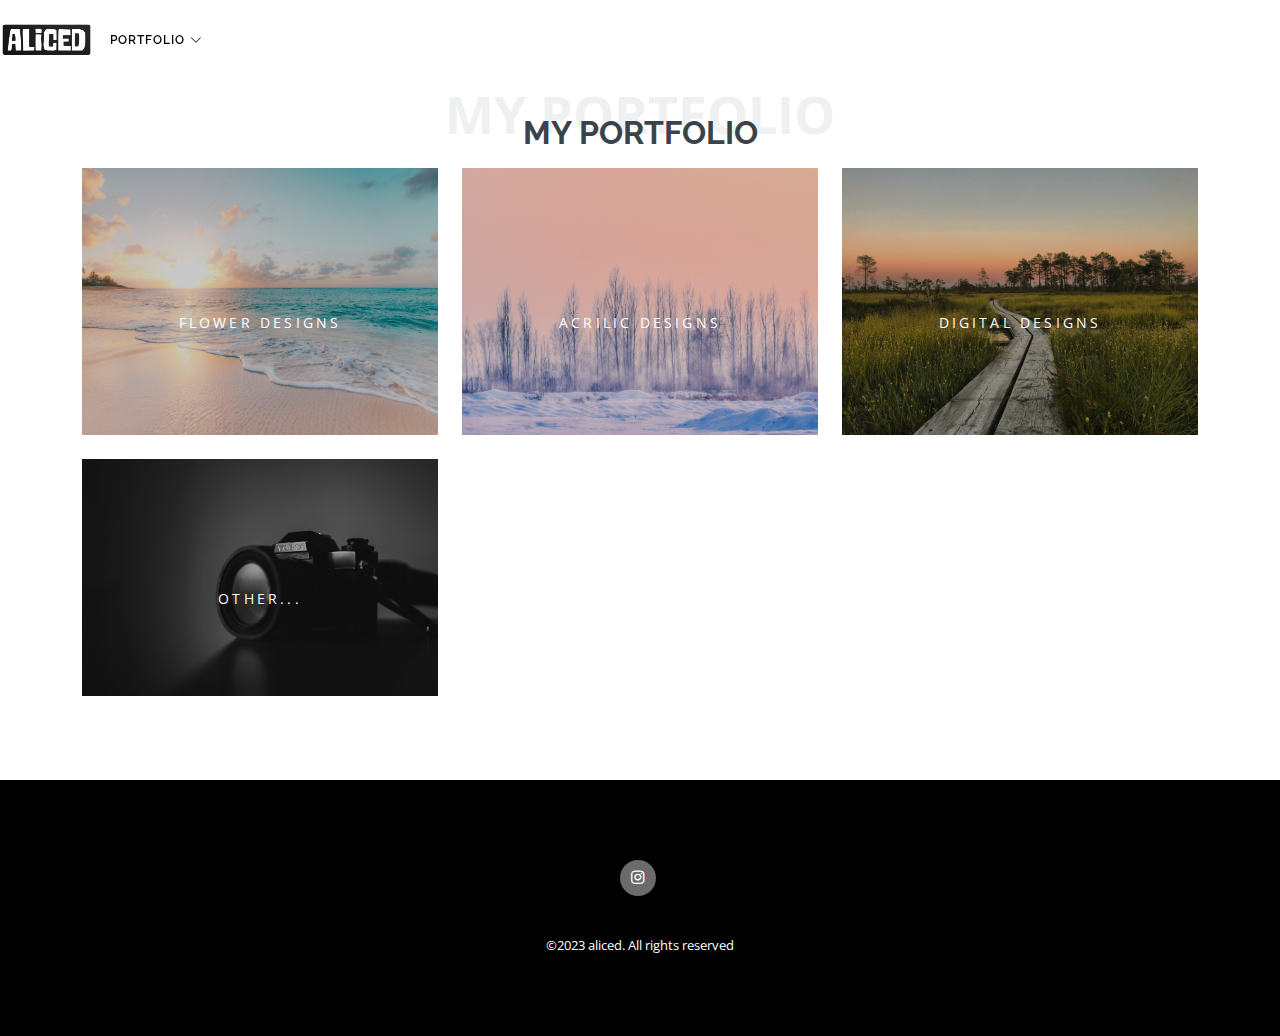
<file: index.html>
<!DOCTYPE html>
<html lang="en">

<head>
  <meta charset="utf-8">
  <meta content="width=device-width, initial-scale=1.0" name="viewport">

  <title>ASG - Portfolio</title>
  <meta content="" name="description">
  <meta content="" name="keywords">

  <!-- Favicons -->
  <link rel="apple-touch-icon" sizes="180x180" href="/apple-touch-icon.png">
  <link rel="icon" type="image/png" sizes="32x32" href="/favicon-32x32.png">
  <link rel="icon" type="image/png" sizes="16x16" href="/favicon-16x16.png">
  <link rel="manifest" href="/site.webmanifest">


  <!-- Google Fonts -->
  <link href="https://fonts.googleapis.com/css?family=Open+Sans:300,300i,400,400i,600,600i,700,700i|Raleway:300,300i,400,400i,500,500i,600,600i,700,700i|Satisfy" rel="stylesheet">

  <!-- Vendor CSS Files -->
  <link href="assets/vendor/bootstrap/css/bootstrap.min.css" rel="stylesheet">
  <link href="assets/vendor/bootstrap-icons/bootstrap-icons.css" rel="stylesheet">
  <link href="assets/vendor/boxicons/css/boxicons.min.css" rel="stylesheet">
  <link href="assets/vendor/glightbox/css/glightbox.min.css" rel="stylesheet">
  <link href="assets/vendor/swiper/swiper-bundle.min.css" rel="stylesheet">

  <!-- Template Main CSS File -->
  <link href="assets/css/style.css" rel="stylesheet">

  <!-- =======================================================
  * Template Name: Laura
  * Updated: Jul 27 2023 with Bootstrap v5.3.1
  * Template URL: https://bootstrapmade.com/laura-free-creative-bootstrap-theme/
  * Author: BootstrapMade.com
  * License: https://bootstrapmade.com/license/
  ======================================================== -->
</head>

<body>

  <!-- ======= Header ======= -->
  <header id="header" class="fixed-top d-flex align-content-center">
    <a href="#hero" style="align-items: center; display: flex"><img src="assets/img/Screenshot_20230915-141554-removebg-preview (2)-1.png"  style="width:95px;height:35px;"></a>
    <nav id="navbar" class="navbar">
      <ul>
        <li class="dropdown"><a href="#portfolio"><span>Portfolio</span> <i class="bi bi-chevron-down"></i></a>
          <ul>
            <li><a href="portfolio/summer-collection.html">Flower designs</a></li>
            <li><a href="portfolio/winter-collection.html">Acrilic designs</a></li>
            <li><a href="portfolio/nature-collection.html">Digital designs</a></li>
            <li><a href="portfolio/photography-collection.html">Other...</a></li>
          </ul>
        </li>
      </ul>
      <i class="bi bi-list mobile-nav-toggle"></i>
    </nav><!-- .navbar -->

  </header><!-- End Header -->

  <br>
  <main id="main">

    <!-- ======= My Portfolio Section ======= -->
    <section class="portfolio" id="portfolio">
      <div class="container">
        <div class="section-title">
          <span>My portfolio<h2>My portfolio</h2></span>
          <br>
        </div>

        <div id="portfolio-grid" class="row no-gutter" data-aos="fade-up" data-aos-delay="200">
          <div class="item col-sm-6 col-md-4 col-lg-4 mb-4">
            <a href="portfolio/summer-collection.html" class="item-wrap fancybox">
              <div class="work-info">
                <span>Flower designs</span>
                <!-- <span>Web</span> -->
              </div>
              <img class="img-fluid" src="assets/img/summer_collection.jpg">
            </a>
          </div>
          <div class="item col-sm-6 col-md-4 col-lg-4 mb-4">
            <a href="portfolio/winter-collection.html" class="item-wrap fancybox">
              <div class="work-info">
                <span>Acrilic designs</span>
                <!-- <span>Photography</span> -->
              </div>
              <img class="img-fluid" src="assets/img/winter_collection.jpg">
            </a>
          </div>
          <div class="item col-sm-6 col-md-4 col-lg-4 mb-4">
            <a href="portfolio/nature-collection.html" class="item-wrap fancybox">
              <div class="work-info">
                <span>Digital designs</span>
                <!-- <span>Branding</span> -->
              </div>
              <img class="img-fluid" src="assets/img/nature.jpg">
            </a>
          </div>
          <div class="item col-sm-6 col-md-4 col-lg-4 mb-4">
            <a href="portfolio/photography-collection.html" class="item-wrap fancybox">
              <div class="work-info">
                <span>Other...</span>
                <!-- <span>Branding</span> -->
              </div>
              <img class="img-fluid" src="assets/img/photography.jpg">
            </a>
          </div>
        </div>
      </div>
    </section>

    <!-- End My Portfolio Section -->


  </main><!-- End #main -->

  <!-- ======= Footer ======= -->
  <footer id="footer">
    <div class="container">
      <div class="social-links">
        <a href="https://en.wikipedia.org/wiki/Alice%27s_Adventures_in_Wonderland" class="instagram"><i class="bx bxl-instagram"></i></a>
      </div>
      <div class="credits">
       ©2023 aliced. All rights reserved
      </div>
    </div>
  </footer><!-- End Footer -->

  <a href="#" class="back-to-top d-flex align-items-center justify-content-center"><i class="bi bi-arrow-up-short"></i></a>

  <!-- Vendor JS Files -->
  <script src="assets/vendor/purecounter/purecounter_vanilla.js"></script>
  <script src="assets/vendor/bootstrap/js/bootstrap.bundle.min.js"></script>
  <script src="assets/vendor/glightbox/js/glightbox.min.js"></script>
  <script src="assets/vendor/isotope-layout/isotope.pkgd.min.js"></script>
  <script src="assets/vendor/swiper/swiper-bundle.min.js"></script>
  <script src="assets/vendor/waypoints/noframework.waypoints.js"></script>
  <script src="assets/vendor/php-email-form/validate.js"></script>

  <!-- Template Main JS File -->
  <script src="assets/js/main.js"></script>

</body>

</html>
</file>
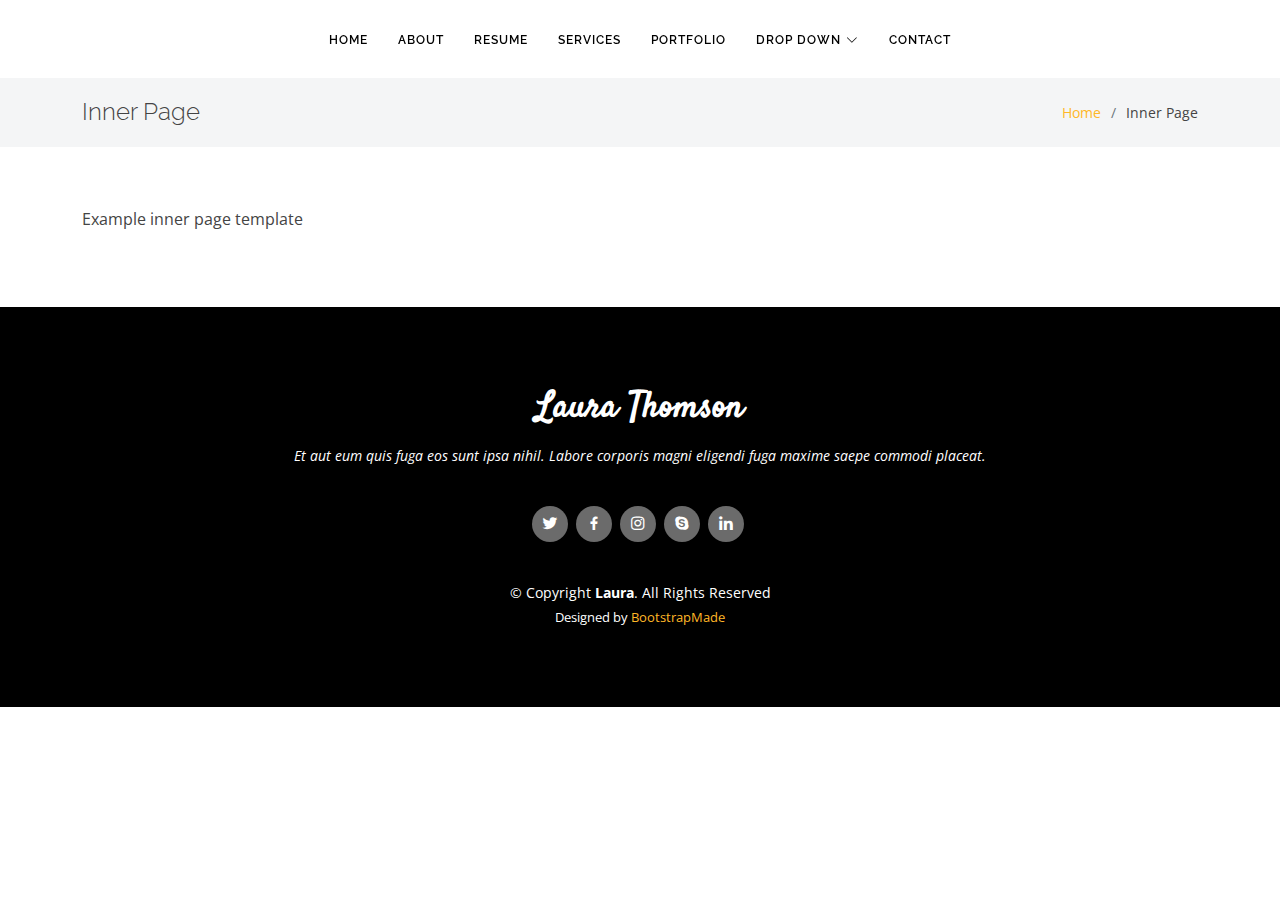
<file: inner-page.html>
<!DOCTYPE html>
<html lang="en">

<head>
  <meta charset="utf-8">
  <meta content="width=device-width, initial-scale=1.0" name="viewport">

  <title>Inner Page - Laura Bootstrap Template</title>
  <meta content="" name="description">
  <meta content="" name="keywords">

  <!-- Favicons -->
  <link href="assets/img/favicon.png" rel="icon">
  <link href="assets/img/apple-touch-icon.png" rel="apple-touch-icon">

  <!-- Google Fonts -->
  <link href="https://fonts.googleapis.com/css?family=Open+Sans:300,300i,400,400i,600,600i,700,700i|Raleway:300,300i,400,400i,500,500i,600,600i,700,700i|Satisfy" rel="stylesheet">

  <!-- Vendor CSS Files -->
  <link href="assets/vendor/bootstrap/css/bootstrap.min.css" rel="stylesheet">
  <link href="assets/vendor/bootstrap-icons/bootstrap-icons.css" rel="stylesheet">
  <link href="assets/vendor/boxicons/css/boxicons.min.css" rel="stylesheet">
  <link href="assets/vendor/glightbox/css/glightbox.min.css" rel="stylesheet">
  <link href="assets/vendor/swiper/swiper-bundle.min.css" rel="stylesheet">

  <!-- Template Main CSS File -->
  <link href="assets/css/style.css" rel="stylesheet">

  <!-- =======================================================
  * Template Name: Laura
  * Updated: Jul 27 2023 with Bootstrap v5.3.1
  * Template URL: https://bootstrapmade.com/laura-free-creative-bootstrap-theme/
  * Author: BootstrapMade.com
  * License: https://bootstrapmade.com/license/
  ======================================================== -->
</head>

<body>

  <!-- ======= Header ======= -->
  <header id="header" class="fixed-top d-flex justify-content-center align-items-center ">

    <nav id="navbar" class="navbar">
      <ul>
        <li><a class="nav-link scrollto " href="#hero">Home</a></li>
        <li><a class="nav-link scrollto" href="#about">About</a></li>
        <li><a class="nav-link scrollto" href="#resume">Resume</a></li>
        <li><a class="nav-link scrollto" href="#services">Services</a></li>
        <li><a class="nav-link scrollto " href="#portfolio">Portfolio</a></li>
        <li class="dropdown"><a href="#"><span>Drop Down</span> <i class="bi bi-chevron-down"></i></a>
          <ul>
            <li><a href="#">Drop Down 1</a></li>
            <li class="dropdown"><a href="#"><span>Deep Drop Down</span> <i class="bi bi-chevron-right"></i></a>
              <ul>
                <li><a href="#">Deep Drop Down 1</a></li>
                <li><a href="#">Deep Drop Down 2</a></li>
                <li><a href="#">Deep Drop Down 3</a></li>
                <li><a href="#">Deep Drop Down 4</a></li>
                <li><a href="#">Deep Drop Down 5</a></li>
              </ul>
            </li>
            <li><a href="#">Drop Down 2</a></li>
            <li><a href="#">Drop Down 3</a></li>
            <li><a href="#">Drop Down 4</a></li>
          </ul>
        </li>
        <li><a class="nav-link scrollto" href="#contact">Contact</a></li>
      </ul>
      <i class="bi bi-list mobile-nav-toggle"></i>
    </nav><!-- .navbar -->

  </header><!-- End Header -->

  <main id="main">

    <!-- ======= Breadcrumbs ======= -->
    <section class="breadcrumbs">
      <div class="container">

        <div class="d-flex justify-content-between align-items-center">
          <h2>Inner Page</h2>
          <ol>
            <li><a href="index.html">Home</a></li>
            <li>Inner Page</li>
          </ol>
        </div>

      </div>
    </section><!-- End Breadcrumbs -->

    <section class="inner-page">
      <div class="container">
        <p>
          Example inner page template
        </p>
      </div>
    </section>

  </main><!-- End #main -->

  <!-- ======= Footer ======= -->
  <footer id="footer">
    <div class="container">
      <h3>Laura Thomson</h3>
      <p>Et aut eum quis fuga eos sunt ipsa nihil. Labore corporis magni eligendi fuga maxime saepe commodi placeat.</p>
      <div class="social-links">
        <a href="#" class="twitter"><i class="bx bxl-twitter"></i></a>
        <a href="#" class="facebook"><i class="bx bxl-facebook"></i></a>
        <a href="#" class="instagram"><i class="bx bxl-instagram"></i></a>
        <a href="#" class="google-plus"><i class="bx bxl-skype"></i></a>
        <a href="#" class="linkedin"><i class="bx bxl-linkedin"></i></a>
      </div>
      <div class="copyright">
        &copy; Copyright <strong><span>Laura</span></strong>. All Rights Reserved
      </div>
      <div class="credits">
        <!-- All the links in the footer should remain intact. -->
        <!-- You can delete the links only if you purchased the pro version. -->
        <!-- Licensing information: https://bootstrapmade.com/license/ -->
        <!-- Purchase the pro version with working PHP/AJAX contact form: https://bootstrapmade.com/laura-free-creative-bootstrap-theme/ -->
        Designed by <a href="https://bootstrapmade.com/">BootstrapMade</a>
      </div>
    </div>
  </footer><!-- End Footer -->

  <a href="#" class="back-to-top d-flex align-items-center justify-content-center"><i class="bi bi-arrow-up-short"></i></a>

  <!-- Vendor JS Files -->
  <script src="assets/vendor/purecounter/purecounter_vanilla.js"></script>
  <script src="assets/vendor/bootstrap/js/bootstrap.bundle.min.js"></script>
  <script src="assets/vendor/glightbox/js/glightbox.min.js"></script>
  <script src="assets/vendor/isotope-layout/isotope.pkgd.min.js"></script>
  <script src="assets/vendor/swiper/swiper-bundle.min.js"></script>
  <script src="assets/vendor/waypoints/noframework.waypoints.js"></script>
  <script src="assets/vendor/php-email-form/validate.js"></script>

  <!-- Template Main JS File -->
  <script src="assets/js/main.js"></script>

</body>

</html>
</file>
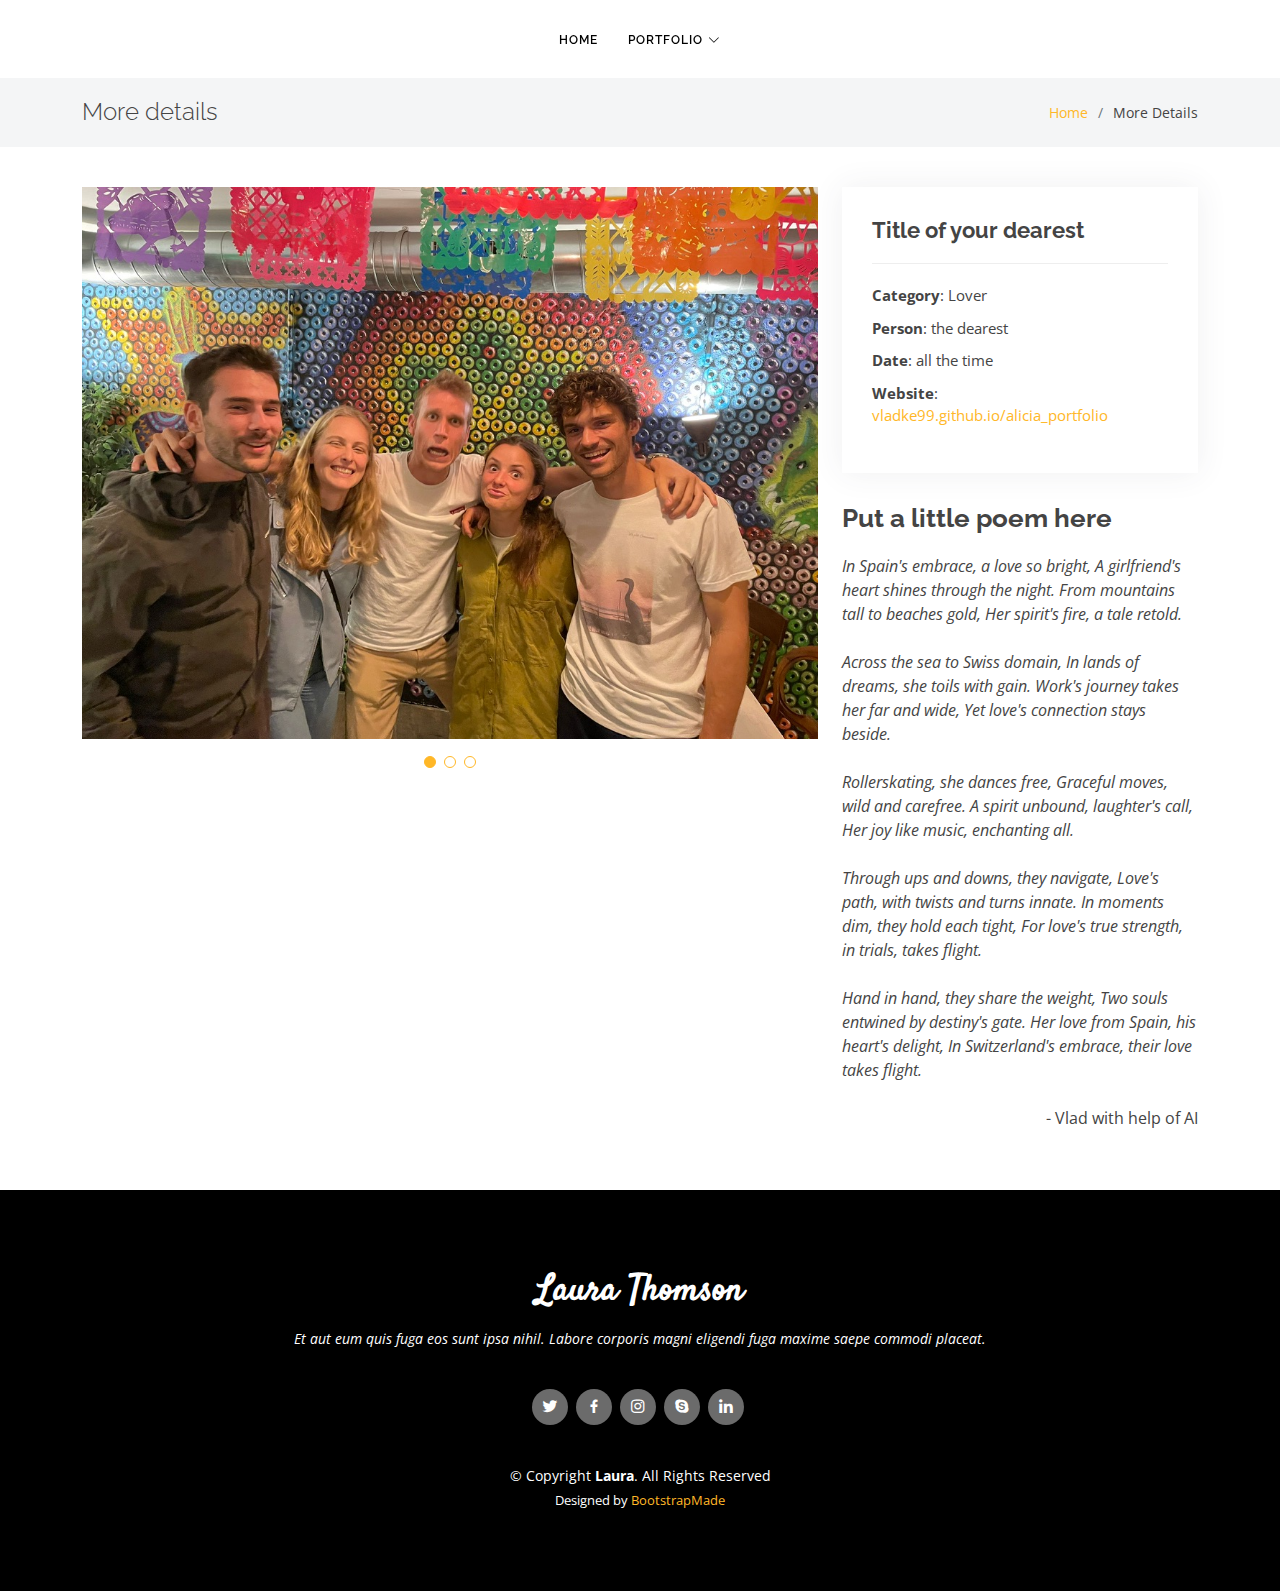
<file: portfolio-details.html>
<!DOCTYPE html>
<html lang="en">

<head>
  <meta charset="utf-8">
  <meta content="width=device-width, initial-scale=1.0" name="viewport">

  <title>ASG - Portfolio</title>
  <meta content="" name="description">
  <meta content="" name="keywords">

  <!-- Favicons -->
  <link rel="apple-touch-icon" sizes="180x180" href="/apple-touch-icon.png">
  <link rel="icon" type="image/png" sizes="32x32" href="/favicon-32x32.png">
  <link rel="icon" type="image/png" sizes="16x16" href="/favicon-16x16.png">
  <link rel="manifest" href="/site.webmanifest">

  <!-- Google Fonts -->
  <link
    href="https://fonts.googleapis.com/css?family=Open+Sans:300,300i,400,400i,600,600i,700,700i|Raleway:300,300i,400,400i,500,500i,600,600i,700,700i|Satisfy"
    rel="stylesheet">

  <!-- Vendor CSS Files -->
  <link href="assets/vendor/bootstrap/css/bootstrap.min.css" rel="stylesheet">
  <link href="assets/vendor/bootstrap-icons/bootstrap-icons.css" rel="stylesheet">
  <link href="assets/vendor/boxicons/css/boxicons.min.css" rel="stylesheet">
  <link href="assets/vendor/glightbox/css/glightbox.min.css" rel="stylesheet">
  <link href="assets/vendor/swiper/swiper-bundle.min.css" rel="stylesheet">

  <!-- Template Main CSS File -->
  <link href="assets/css/style.css" rel="stylesheet">

  <!-- =======================================================
  * Template Name: Laura
  * Updated: Jul 27 2023 with Bootstrap v5.3.1
  * Template URL: https://bootstrapmade.com/laura-free-creative-bootstrap-theme/
  * Author: BootstrapMade.com
  * License: https://bootstrapmade.com/license/
  ======================================================== -->
</head>

<body>

  <!-- ======= Header ======= -->
  <header id="header" class="fixed-top d-flex justify-content-center align-items-center ">

    <nav id="navbar" class="navbar">
      <ul>
        <li><a class="nav-link scrollto" href="../index.html">Home</a></li>
        <!-- <li><a class="nav-link scrollto" href="#about">About</a></li> -->
        <!-- <li><a class="nav-link scrollto" href="#resume">Resume</a></li> -->
        <!-- <li><a class="nav-link scrollto" href="#services">Services</a></li> -->
        <!-- <li><a class="nav-link scrollto " href="#portfolio">Portfolio</a></li> -->
        <li class="dropdown"><a href="#portfolio"><span>Portfolio</span> <i class="bi bi-chevron-down"></i></a>
          <ul>
            <li><a href="../portfolio/summer-collection.html">Summer collection</a></li>
            <!-- <li class="dropdown"><a href="#"><span>Deep Drop Down</span> <i class="bi bi-chevron-right"></i></a>
              <ul>
                <li><a href="#">Deep Drop Down 1</a></li>
                <li><a href="#">Deep Drop Down 2</a></li>
                <li><a href="#">Deep Drop Down 3</a></li>
                <li><a href="#">Deep Drop Down 4</a></li>
                <li><a href="#">Deep Drop Down 5</a></li>
              </ul>
            </li> -->
            <li><a href="../portfolio/winter-collection.html">Winter collection</a></li>
            <li><a href="../portfolio/nature-collection.html">Nature collection</a></li>
            <li><a href="../portfolio/photography-collection.html">Photography collection</a></li>
          </ul>
        </li>
        <!-- <li><a class="nav-link scrollto" href="#contact">Contact</a></li> -->
      </ul>
      <i class="bi bi-list mobile-nav-toggle"></i>
    </nav><!-- .navbar -->

  </header><!-- End Header -->

  <main id="main">

    <!-- ======= Breadcrumbs Section ======= -->
    <section class="breadcrumbs">
      <div class="container">

        <div class="d-flex justify-content-between align-items-center">
          <h2>More details</h2>
          <ol>
            <li><a href="index.html">Home</a></li>
            <!-- <li><a href="portfolio.html">Portfolio</a></li> -->
            <li>More Details</li>
          </ol>
        </div>

      </div>
    </section><!-- Breadcrumbs Section -->

    <!-- ======= Portfolio Details Section ======= -->
    <section id="portfolio-details" class="portfolio-details">
      <div class="container">

        <div class="row gy-4">

          <div class="col-lg-8">
            <div class="portfolio-details-slider swiper">
              <div class="swiper-wrapper align-items-center">

                <div class="swiper-slide">
                  <img src="assets/img/portfolio/portfolio-details-1.jpg" alt="">
                </div>

                <div class="swiper-slide">
                  <img src="assets/img/portfolio/portfolio-details-2.jpg" alt="">
                </div>

                <div class="swiper-slide">
                  <img src="assets/img/portfolio/portfolio-details-3.jpg" alt="">
                </div>

              </div>
              <div class="swiper-pagination"></div>
            </div>
          </div>

          <div class="col-lg-4">
            <div class="portfolio-info">
              <h3>Title of your dearest</h3>
              <ul>
                <li><strong>Category</strong>: Lover</li>
                <li><strong>Person</strong>: the dearest</li>
                <li><strong>Date</strong>: all the time</li>
                <li><strong>Website</strong>: <a href="https://vladke99.github.io/alicia_portfolio/">vladke99.github.io/alicia_portfolio</a></li>
              </ul>
            </div>
            <div class="portfolio-description">
              <h2>Put a little poem here</h2>
              <em>
                In Spain's embrace, a love so bright,
                A girlfriend's heart shines through the night.
                From mountains tall to beaches gold,
                Her spirit's fire, a tale retold.
              </em>
              <br><br>
              <em>
                Across the sea to Swiss domain,
                In lands of dreams, she toils with gain.
                Work's journey takes her far and wide,
                Yet love's connection stays beside.
              </em>
              <br><br>
              <em>
                Rollerskating, she dances free,
                Graceful moves, wild and carefree.
                A spirit unbound, laughter's call,
                Her joy like music, enchanting all.
              </em>
              <br><br>
              <em>
                Through ups and downs, they navigate,
                Love's path, with twists and turns innate.
                In moments dim, they hold each tight,
                For love's true strength, in trials, takes flight.
              </em>
              <br><br>
              <em>
                Hand in hand, they share the weight,
                Two souls entwined by destiny's gate.
                Her love from Spain, his heart's delight,
                In Switzerland's embrace, their love takes flight.
              </em>

              <br><br>

              <div class="float-end">- Vlad with help of AI</div>
            </div>
          </div>

        </div>

      </div>
    </section><!-- End Portfolio Details Section -->

  </main><!-- End #main -->

  <!-- ======= Footer ======= -->
  <footer id="footer">
    <div class="container">
      <h3>Laura Thomson</h3>
      <p>Et aut eum quis fuga eos sunt ipsa nihil. Labore corporis magni eligendi fuga maxime saepe commodi placeat.</p>
      <div class="social-links">
        <a href="#" class="twitter"><i class="bx bxl-twitter"></i></a>
        <a href="#" class="facebook"><i class="bx bxl-facebook"></i></a>
        <a href="#" class="instagram"><i class="bx bxl-instagram"></i></a>
        <a href="#" class="google-plus"><i class="bx bxl-skype"></i></a>
        <a href="#" class="linkedin"><i class="bx bxl-linkedin"></i></a>
      </div>
      <div class="copyright">
        &copy; Copyright <strong><span>Laura</span></strong>. All Rights Reserved
      </div>
      <div class="credits">
        <!-- All the links in the footer should remain intact. -->
        <!-- You can delete the links only if you purchased the pro version. -->
        <!-- Licensing information: https://bootstrapmade.com/license/ -->
        <!-- Purchase the pro version with working PHP/AJAX contact form: https://bootstrapmade.com/laura-free-creative-bootstrap-theme/ -->
        Designed by <a href="https://bootstrapmade.com/">BootstrapMade</a>
      </div>
    </div>
  </footer><!-- End Footer -->

  <a href="#" class="back-to-top d-flex align-items-center justify-content-center"><i
      class="bi bi-arrow-up-short"></i></a>

  <!-- Vendor JS Files -->
  <script src="assets/vendor/purecounter/purecounter_vanilla.js"></script>
  <script src="assets/vendor/bootstrap/js/bootstrap.bundle.min.js"></script>
  <script src="assets/vendor/glightbox/js/glightbox.min.js"></script>
  <script src="assets/vendor/isotope-layout/isotope.pkgd.min.js"></script>
  <script src="assets/vendor/swiper/swiper-bundle.min.js"></script>
  <script src="assets/vendor/waypoints/noframework.waypoints.js"></script>
  <script src="assets/vendor/php-email-form/validate.js"></script>

  <!-- Template Main JS File -->
  <script src="assets/js/main.js"></script>

</body>

</html>
</file>
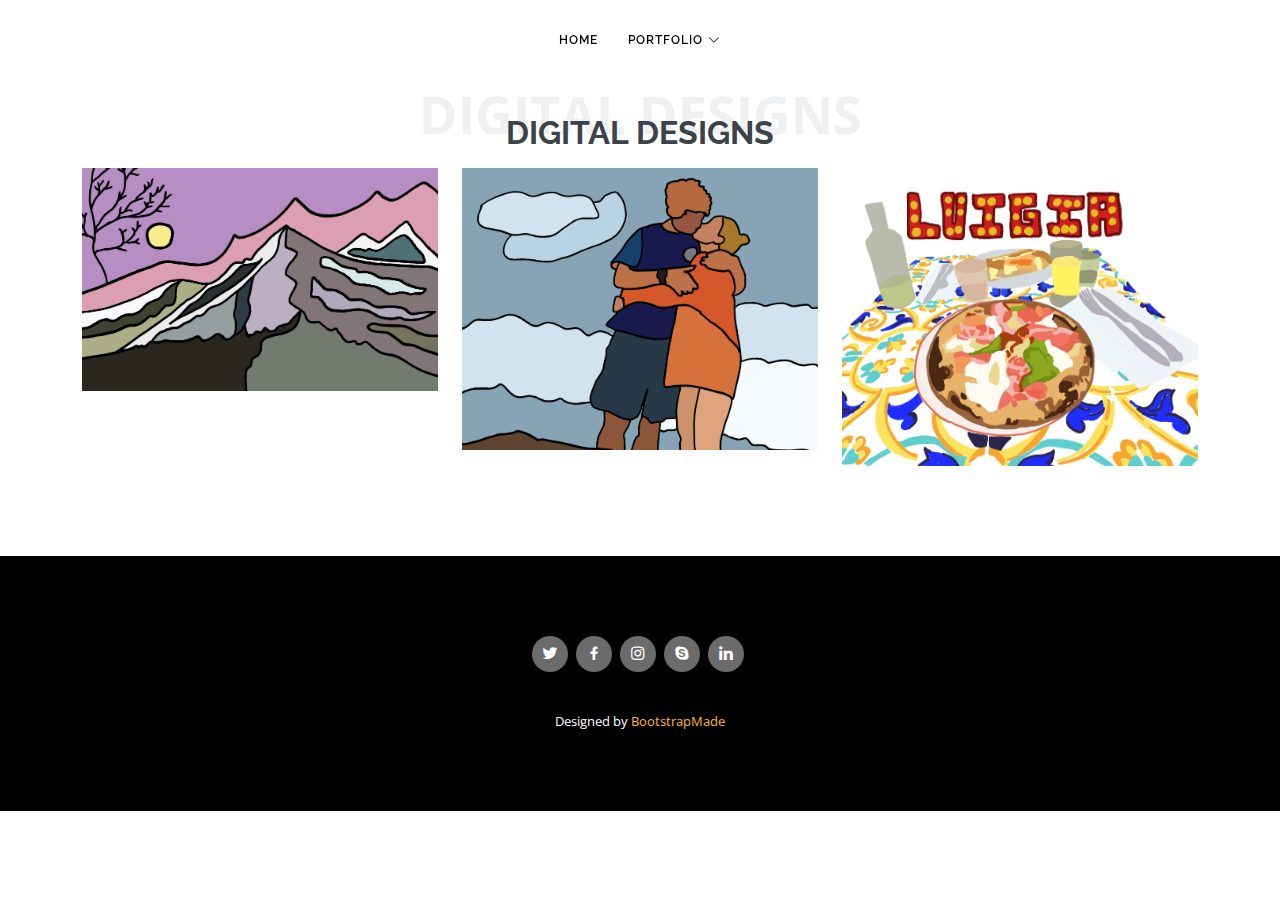
<file: portfolio/nature-collection.html>
<!DOCTYPE html>
<html lang="en">

<head>
  <meta charset="utf-8">
  <meta content="width=device-width, initial-scale=1.0" name="viewport">

  <title>ASG - Portfolio</title>
  <meta content="" name="description">
  <meta content="" name="keywords">

  <!-- Favicons -->
  <link rel="apple-touch-icon" sizes="180x180" href="/apple-touch-icon.png">
  <link rel="icon" type="image/png" sizes="32x32" href="/favicon-32x32.png">
  <link rel="icon" type="image/png" sizes="16x16" href="/favicon-16x16.png">
  <link rel="manifest" href="/site.webmanifest">

  <!-- Google Fonts -->
  <link href="https://fonts.googleapis.com/css?family=Open+Sans:300,300i,400,400i,600,600i,700,700i|Raleway:300,300i,400,400i,500,500i,600,600i,700,700i|Satisfy" rel="stylesheet">

  <!-- Vendor CSS Files -->
  <link href="../assets/vendor/bootstrap/css/bootstrap.min.css" rel="stylesheet">
  <link href="../assets/vendor/bootstrap-icons/bootstrap-icons.css" rel="stylesheet">
  <link href="../assets/vendor/boxicons/css/boxicons.min.css" rel="stylesheet">
  <link href="../assets/vendor/glightbox/css/glightbox.min.css" rel="stylesheet">
  <link href="../assets/vendor/swiper/swiper-bundle.min.css" rel="stylesheet">

  <!-- Template Main CSS File -->
  <link href="../assets/css/style.css" rel="stylesheet">

  <!-- =======================================================
  * Template Name: Laura
  * Updated: Jul 27 2023 with Bootstrap v5.3.1
  * Template URL: https://bootstrapmade.com/laura-free-creative-bootstrap-theme/
  * Author: BootstrapMade.com
  * License: https://bootstrapmade.com/license/
  ======================================================== -->
</head>

<body>

  <!-- ======= Header ======= -->
  <header id="header" class="fixed-top d-flex justify-content-center align-items-center">

    <nav id="navbar" class="navbar">
      <ul>
        <li><a class="nav-link scrollto" href="../index.html">Home</a></li>
        <li class="dropdown"><a href="#portfolio"><span>Portfolio</span> <i class="bi bi-chevron-down"></i></a>
          <ul>
            <li><a href="../portfolio/summer-collection.html">Flower Designs</a></li>
            <li><a href="../portfolio/winter-collection.html">Acrilic Designs</a></li>
            <li><a href="../portfolio/nature-collection.html">Digital Designs</a></li>
            <li><a href="../portfolio/photography-collection.html">Other...</a></li>
          </ul>
        </li>
        <!-- <li><a class="nav-link scrollto" href="#contact">Contact</a></li> -->
      </ul>
      <i class="bi bi-list mobile-nav-toggle"></i>
    </nav><!-- .navbar -->

  </header><!-- End Header -->


  <br>
  <main id="main">

    <!-- ======= My Collection Section ======= -->
    <section id="portfolio" class="portfolio">
        <div class="container">

          <div class="section-title">

            <span>Digital Designs
            <h2>Digital Designs</h2></span>
            <br>
          </div>

          <!-- <ul id="portfolio-flters" class="d-flex justify-content-center">
            <li data-filter="*" class="filter-active">All</li>
            <li data-filter=".filter-app">App</li>
            <li data-filter=".filter-card">Card</li>
            <li data-filter=".filter-web">Web</li>
          </ul> -->

          <div class="row portfolio-container">

            <div class="col-lg-4 col-md-6 portfolio-item filter-card">
              <div class="portfolio-img"><img src="../assets/img/digitals/IMG_0773.jpeg" class="img-fluid" alt=""></div>
              <div class="portfolio-info">
                <h4>Card 2</h4>
                <p>Card</p>
                <a href="../assets/img/portfolio/portfolio-4.jpg" data-gallery="portfolioGallery" class="portfolio-lightbox preview-link" title="Card 2"><i class="bx bx-plus"></i></a>
                <a href="../portfolio-details.html" class="details-link" title="More Details"><i class="bx bx-link"></i></a>
              </div>
            </div>

            <div class="col-lg-4 col-md-6 portfolio-item filter-web">
              <div class="portfolio-img"><img src="../assets/img/digitals/IMG_0776.jpeg" class="img-fluid" alt=""></div>
              <div class="portfolio-info">
                <h4>Web 2</h4>
                <p>Web</p>
                <a href="../assets/img/portfolio/portfolio-5.jpg" data-gallery="portfolioGallery" class="portfolio-lightbox preview-link" title="Web 2"><i class="bx bx-plus"></i></a>
                <a href="../portfolio-details.html" class="details-link" title="More Details"><i class="bx bx-link"></i></a>
              </div>
            </div>

            <div class="col-lg-4 col-md-6 portfolio-item filter-app">
              <div class="portfolio-img"><img src="../assets/img/digitals/IMG_0781.jpeg" class="img-fluid" alt=""></div>
              <div class="portfolio-info">
                <h4>App 3</h4>
                <p>App</p>
                <a href="../assets/img/portfolio/portfolio-6.jpg" data-gallery="portfolioGallery" class="portfolio-lightbox preview-link" title="App 3"><i class="bx bx-plus"></i></a>
                <a href="../portfolio-details.html" class="details-link" title="More Details"><i class="bx bx-link"></i></a>
              </div>
            </div>
          </div>
        </div>
      </section>


      <!-- End My Collection Section -->


  </main><!-- End #main -->

  <!-- ======= Footer ======= -->
  <footer id="footer">
    <div class="container">
      <div class="social-links">
        <a href="#" class="twitter"><i class="bx bxl-twitter"></i></a>
        <a href="#" class="facebook"><i class="bx bxl-facebook"></i></a>
        <a href="#" class="instagram"><i class="bx bxl-instagram"></i></a>
        <a href="#" class="google-plus"><i class="bx bxl-skype"></i></a>
        <a href="#" class="linkedin"><i class="bx bxl-linkedin"></i></a>
      </div>
      <!-- <div class="copyright">
        &copy; Copyright <strong><span>Laura</span></strong>. All Rights Reserved
      </div> -->
      <div class="credits">
        <!-- All the links in the footer should remain intact. -->
        <!-- You can delete the links only if you purchased the pro version. -->
        <!-- Licensing information: https://bootstrapmade.com/license/ -->
        <!-- Purchase the pro version with working PHP/AJAX contact form: https://bootstrapmade.com/laura-free-creative-bootstrap-theme/ -->
        Designed by <a href="https://bootstrapmade.com/">BootstrapMade</a>
      </div>
    </div>
  </footer><!-- End Footer -->

  <a href="#" class="back-to-top d-flex align-items-center justify-content-center"><i class="bi bi-arrow-up-short"></i></a>

  <!-- Vendor JS Files -->
  <script src="../assets/vendor/purecounter/purecounter_vanilla.js"></script>
  <script src="../assets/vendor/bootstrap/js/bootstrap.bundle.min.js"></script>
  <script src="../assets/vendor/glightbox/js/glightbox.min.js"></script>
  <script src="../assets/vendor/isotope-layout/isotope.pkgd.min.js"></script>
  <script src="../assets/vendor/swiper/swiper-bundle.min.js"></script>
  <script src="../assets/vendor/waypoints/noframework.waypoints.js"></script>
  <script src="../assets/vendor/php-email-form/validate.js"></script>

  <!-- Template Main JS File -->
  <script src="../assets/js/main.js"></script>

</body>

</html>
</file>
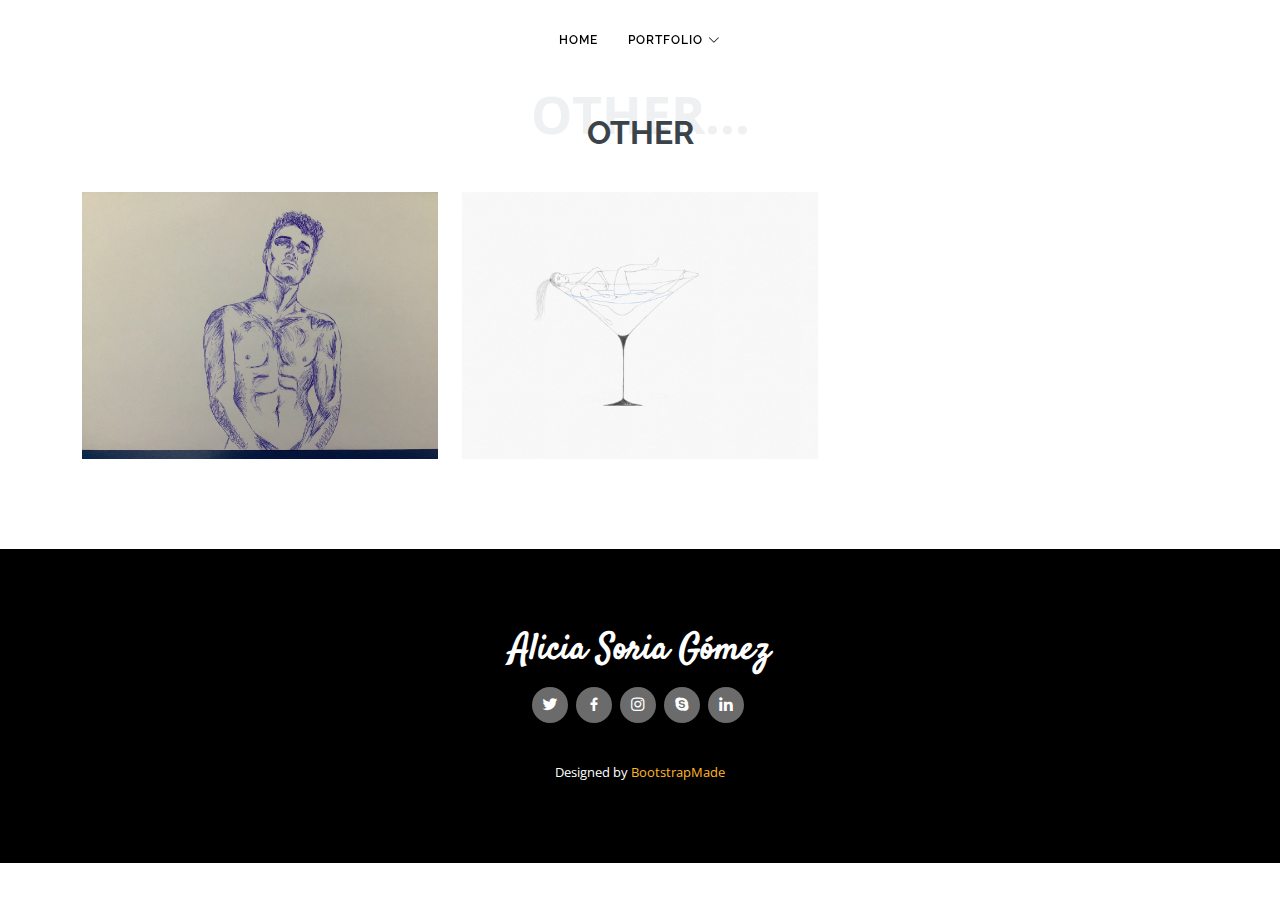
<file: portfolio/photography-collection.html>
<!DOCTYPE html>
<html lang="en">

<head>
  <meta charset="utf-8">
  <meta content="width=device-width, initial-scale=1.0" name="viewport">

  <title>ASG - Portfolio</title>
  <meta content="" name="description">
  <meta content="" name="keywords">

  <!-- Favicons -->
  <link rel="apple-touch-icon" sizes="180x180" href="/apple-touch-icon.png">
  <link rel="icon" type="image/png" sizes="32x32" href="/favicon-32x32.png">
  <link rel="icon" type="image/png" sizes="16x16" href="/favicon-16x16.png">
  <link rel="manifest" href="/site.webmanifest">

  <!-- Google Fonts -->
  <link href="https://fonts.googleapis.com/css?family=Open+Sans:300,300i,400,400i,600,600i,700,700i|Raleway:300,300i,400,400i,500,500i,600,600i,700,700i|Satisfy" rel="stylesheet">

  <!-- Vendor CSS Files -->
  <link href="../assets/vendor/bootstrap/css/bootstrap.min.css" rel="stylesheet">
  <link href="../assets/vendor/bootstrap-icons/bootstrap-icons.css" rel="stylesheet">
  <link href="../assets/vendor/boxicons/css/boxicons.min.css" rel="stylesheet">
  <link href="../assets/vendor/glightbox/css/glightbox.min.css" rel="stylesheet">
  <link href="../assets/vendor/swiper/swiper-bundle.min.css" rel="stylesheet">

  <!-- Template Main CSS File -->
  <link href="../assets/css/style.css" rel="stylesheet">

  <!-- =======================================================
  * Template Name: Laura
  * Updated: Jul 27 2023 with Bootstrap v5.3.1
  * Template URL: https://bootstrapmade.com/laura-free-creative-bootstrap-theme/
  * Author: BootstrapMade.com
  * License: https://bootstrapmade.com/license/
  ======================================================== -->
</head>

<body>

  <!-- ======= Header ======= -->
  <header id="header" class="fixed-top d-flex justify-content-center align-items-center">

    <nav id="navbar" class="navbar">
      <ul>
        <li><a class="nav-link scrollto" href="../index.html">Home</a></li>
        <li class="dropdown"><a href="#portfolio"><span>Portfolio</span> <i class="bi bi-chevron-down"></i></a>
          <ul>
            <li><a href="../portfolio/summer-collection.html">Flower Designs</a></li>
            <li><a href="../portfolio/winter-collection.html">Acrilic Designs</a></li>
            <li><a href="../portfolio/nature-collection.html">Digital Designs</a></li>
            <li><a href="../portfolio/photography-collection.html">Other...</a></li>
          </ul>
        </li>
        <!-- <li><a class="nav-link scrollto" href="#contact">Contact</a></li> -->
      </ul>
      <i class="bi bi-list mobile-nav-toggle"></i>
    </nav><!-- .navbar -->

  </header><!-- End Header -->

  <br>
  <main id="main">

    <!-- ======= My Collection Section ======= -->
    <section id="portfolio" class="portfolio">
        <div class="container">

          <div class="section-title">
            <br>
            <span>Other...<h2>Other</h2></span>
            <br>
          </div>

          <!-- <ul id="portfolio-flters" class="d-flex justify-content-center">
            <li data-filter="*" class="filter-active">All</li>
            <li data-filter=".filter-app">App</li>
            <li data-filter=".filter-card">Card</li>
            <li data-filter=".filter-web">Web</li>
          </ul> -->

          <div class="row portfolio-container">

            <div class="col-lg-4 col-md-6 portfolio-item filter-card">
              <div class="portfolio-img"><img src="../assets/img/others/-5940351933065835990_121.jpg" class="img-fluid" alt=""></div>
              <div class="portfolio-info">
                <h4>Card 2</h4>
                <p>Card</p>
                <a href="../assets/img/portfolio/portfolio-4.jpg" data-gallery="portfolioGallery" class="portfolio-lightbox preview-link" title="Card 2"><i class="bx bx-plus"></i></a>
                <a href="../portfolio-details.html" class="details-link" title="More Details"><i class="bx bx-link"></i></a>
              </div>
            </div>

            <div class="col-lg-4 col-md-6 portfolio-item filter-web">
              <div class="portfolio-img"><img src="../assets/img/others/4_5996919722799532646.png" class="img-fluid" alt=""></div>
              <div class="portfolio-info">
                <h4>Web 2</h4>
                <p>Web</p>
                <a href="../assets/img/portfolio/portfolio-5.jpg" data-gallery="portfolioGallery" class="portfolio-lightbox preview-link" title="Web 2"><i class="bx bx-plus"></i></a>
                <a href="../portfolio-details.html" class="details-link" title="More Details"><i class="bx bx-link"></i></a>
              </div>
            </div>
          </div>
        </div>
      </section>


      <!-- End My Collection Section -->


  </main><!-- End #main -->

  <!-- ======= Footer ======= -->
  <footer id="footer">
    <div class="container">
      <h3>Alicia Soria Gómez</h3>
      <div class="social-links">
        <a href="#" class="twitter"><i class="bx bxl-twitter"></i></a>
        <a href="#" class="facebook"><i class="bx bxl-facebook"></i></a>
        <a href="#" class="instagram"><i class="bx bxl-instagram"></i></a>
        <a href="#" class="google-plus"><i class="bx bxl-skype"></i></a>
        <a href="#" class="linkedin"><i class="bx bxl-linkedin"></i></a>
      </div>
      <!-- <div class="copyright">
        &copy; Copyright <strong><span>Laura</span></strong>. All Rights Reserved
      </div> -->
      <div class="credits">
        <!-- All the links in the footer should remain intact. -->
        <!-- You can delete the links only if you purchased the pro version. -->
        <!-- Licensing information: https://bootstrapmade.com/license/ -->
        <!-- Purchase the pro version with working PHP/AJAX contact form: https://bootstrapmade.com/laura-free-creative-bootstrap-theme/ -->
        Designed by <a href="https://bootstrapmade.com/">BootstrapMade</a>
      </div>
    </div>
  </footer><!-- End Footer -->

  <a href="#" class="back-to-top d-flex align-items-center justify-content-center"><i class="bi bi-arrow-up-short"></i></a>

  <!-- Vendor JS Files -->
  <script src="../assets/vendor/purecounter/purecounter_vanilla.js"></script>
  <script src="../assets/vendor/bootstrap/js/bootstrap.bundle.min.js"></script>
  <script src="../assets/vendor/glightbox/js/glightbox.min.js"></script>
  <script src="../assets/vendor/isotope-layout/isotope.pkgd.min.js"></script>
  <script src="../assets/vendor/swiper/swiper-bundle.min.js"></script>
  <script src="../assets/vendor/waypoints/noframework.waypoints.js"></script>
  <script src="../assets/vendor/php-email-form/validate.js"></script>

  <!-- Template Main JS File -->
  <script src="../assets/js/main.js"></script>

</body>

</html>
</file>
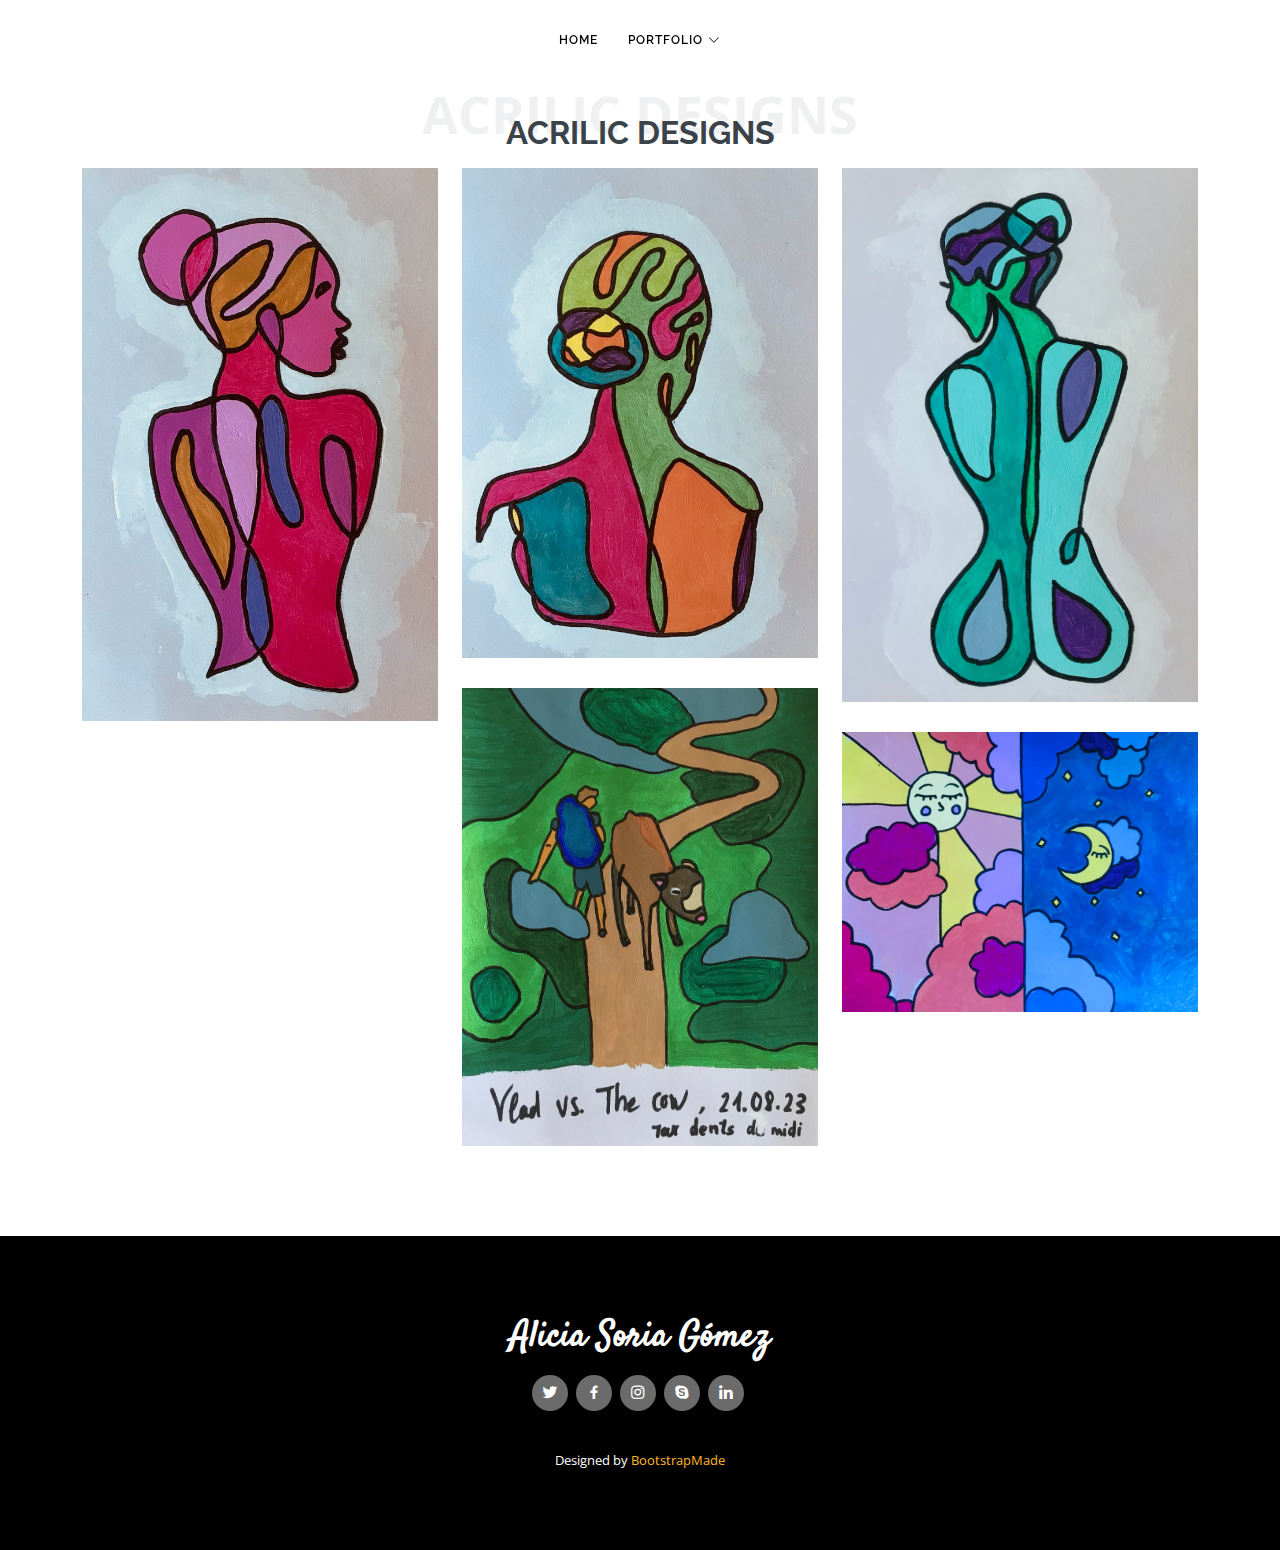
<file: portfolio/winter-collection.html>
<!DOCTYPE html>
<html lang="en">

<head>
  <meta charset="utf-8">
  <meta content="width=device-width, initial-scale=1.0" name="viewport">

  <title>ASG - Portfolio</title>
  <meta content="" name="description">
  <meta content="" name="keywords">

  <!-- Favicons -->
  <link rel="apple-touch-icon" sizes="180x180" href="/apple-touch-icon.png">
  <link rel="icon" type="image/png" sizes="32x32" href="/favicon-32x32.png">
  <link rel="icon" type="image/png" sizes="16x16" href="/favicon-16x16.png">
  <link rel="manifest" href="/site.webmanifest">

  <!-- Google Fonts -->
  <link href="https://fonts.googleapis.com/css?family=Open+Sans:300,300i,400,400i,600,600i,700,700i|Raleway:300,300i,400,400i,500,500i,600,600i,700,700i|Satisfy" rel="stylesheet">

  <!-- Vendor CSS Files -->
  <link href="../assets/vendor/bootstrap/css/bootstrap.min.css" rel="stylesheet">
  <link href="../assets/vendor/bootstrap-icons/bootstrap-icons.css" rel="stylesheet">
  <link href="../assets/vendor/boxicons/css/boxicons.min.css" rel="stylesheet">
  <link href="../assets/vendor/glightbox/css/glightbox.min.css" rel="stylesheet">
  <link href="../assets/vendor/swiper/swiper-bundle.min.css" rel="stylesheet">

  <!-- Template Main CSS File -->
  <link href="../assets/css/style.css" rel="stylesheet">

  <!-- =======================================================
  * Template Name: Laura
  * Updated: Jul 27 2023 with Bootstrap v5.3.1
  * Template URL: https://bootstrapmade.com/laura-free-creative-bootstrap-theme/
  * Author: BootstrapMade.com
  * License: https://bootstrapmade.com/license/
  ======================================================== -->
</head>

<body>

  <!-- ======= Header ======= -->
  <header id="header" class="fixed-top d-flex justify-content-center align-items-center">

    <nav id="navbar" class="navbar">
      <ul>
        <li><a class="nav-link scrollto" href="../index.html">Home</a></li>
        <li class="dropdown"><a href="#portfolio"><span>Portfolio</span> <i class="bi bi-chevron-down"></i></a>
          <ul>
            <li><a href="../portfolio/summer-collection.html">Flower Designs</a></li>
            <li><a href="../portfolio/winter-collection.html">Acrilic Designs</a></li>
            <li><a href="../portfolio/nature-collection.html">Digital Designs</a></li>
            <li><a href="../portfolio/photography-collection.html">Other...</a></li>
          </ul>
        </li>
        <!-- <li><a class="nav-link scrollto" href="#contact">Contact</a></li> -->
      </ul>
      <i class="bi bi-list mobile-nav-toggle"></i>
    </nav><!-- .navbar -->

  </header><!-- End Header -->

  <br>
  <main id="main">

    <!-- ======= My Collection Section ======= -->
    <section id="portfolio" class="portfolio">
        <div class="container">

          <div class="section-title">
            
            <span>Acrilic Designs<h2>Acrilic Designs</h2></span>
            <br>
          </div>

          <!-- <ul id="portfolio-flters" class="d-flex justify-content-center">
            <li data-filter="*" class="filter-active">All</li>
            <li data-filter=".filter-app">App</li>
            <li data-filter=".filter-card">Card</li>
            <li data-filter=".filter-web">Web</li>
          </ul> -->

          <div class="row portfolio-container">

            <div class="col-lg-4 col-md-6 portfolio-item filter-card">
              <div class="portfolio-img"><img src="../assets/img/acrilics/IMG_0794.jpg" class="img-fluid" alt=""></div>
              <div class="portfolio-info">
                <h4>Hello dear</h4>
                <p>Want to put some hot stuff here?</p>
                <a href="../assets/img/portfolio/winter-collection/portfolio-1.jpg" data-gallery="portfolioGallery" class="portfolio-lightbox preview-link" title="Card 2"><i class="bx bx-plus"></i></a>
                <a href="../portfolio-details.html" class="details-link" title="More Details"><i class="bx bx-link"></i></a>
              </div>
            </div>

            <div class="col-lg-4 col-md-6 portfolio-item filter-card">
              <div class="portfolio-img"><img src="../assets/img/acrilics/IMG_0796.jpg" class="img-fluid" alt=""></div>
              <div class="portfolio-info">
                <h4>Hello dear</h4>
                <p>Want to put some hot stuff here?</p>
                <a href="../assets/img/portfolio/winter-collection/portfolio-2.jpg" data-gallery="portfolioGallery" class="portfolio-lightbox preview-link" title="Card 2"><i class="bx bx-plus"></i></a>
                <a href="../portfolio-details.html" class="details-link" title="More Details"><i class="bx bx-link"></i></a>
              </div>
            </div>

            <div class="col-lg-4 col-md-6 portfolio-item filter-card">
              <div class="portfolio-img"><img src="../assets/img/acrilics/IMG_0798.jpg" class="img-fluid" alt=""></div>
              <div class="portfolio-info">
                <h4>Hello dear</h4>
                <p>Want to put some hot stuff here?</p>
                <a href="../assets/img/portfolio/winter-collection/portfolio-3.jpg" data-gallery="portfolioGallery" class="portfolio-lightbox preview-link" title="Card 2"><i class="bx bx-plus"></i></a>
                <a href="../portfolio-details.html" class="details-link" title="More Details"><i class="bx bx-link"></i></a>
              </div>
            </div>

            <div class="col-lg-4 col-md-6 portfolio-item filter-card">
              <div class="portfolio-img"><img src="../assets/img/acrilics/IMG_0800.jpg" class="img-fluid" alt=""></div>
              <div class="portfolio-info">
                <h4>Hello dear</h4>
                <p>Want to put some hot stuff here?</p>
                <a href="../assets/img/portfolio/winter-collection/portfolio-4.jpg" data-gallery="portfolioGallery" class="portfolio-lightbox preview-link" title="Card 2"><i class="bx bx-plus"></i></a>
                <a href="../portfolio-details.html" class="details-link" title="More Details"><i class="bx bx-link"></i></a>
              </div>
            </div>

            <div class="col-lg-4 col-md-6 portfolio-item filter-web">
              <div class="portfolio-img"><img src="../assets/img/acrilics/IMG_0802.jpg" class="img-fluid" alt=""></div>
              <div class="portfolio-info">
                <h4>Hello dear</h4>
                <p>Want to put some hot stuff here?</p>
                <a href="../assets/img/portfolio/winter-collection/portfolio-5.jpg" data-gallery="portfolioGallery" class="portfolio-lightbox preview-link" title="Web 2"><i class="bx bx-plus"></i></a>
                <a href="../portfolio-details.html" class="details-link" title="More Details"><i class="bx bx-link"></i></a>
              </div>
            </div>
          </div>

        </div>
      </section>


      <!-- End My Collection Section -->


  </main><!-- End #main -->

  <!-- ======= Footer ======= -->
  <footer id="footer">
    <div class="container">
      <h3>Alicia Soria Gómez</h3>
      <div class="social-links">
        <a href="#" class="twitter"><i class="bx bxl-twitter"></i></a>
        <a href="#" class="facebook"><i class="bx bxl-facebook"></i></a>
        <a href="#" class="instagram"><i class="bx bxl-instagram"></i></a>
        <a href="#" class="google-plus"><i class="bx bxl-skype"></i></a>
        <a href="#" class="linkedin"><i class="bx bxl-linkedin"></i></a>
      </div>
      <!-- <div class="copyright">
        &copy; Copyright <strong><span>Laura</span></strong>. All Rights Reserved
      </div> -->
      <div class="credits">
        <!-- All the links in the footer should remain intact. -->
        <!-- You can delete the links only if you purchased the pro version. -->
        <!-- Licensing information: https://bootstrapmade.com/license/ -->
        <!-- Purchase the pro version with working PHP/AJAX contact form: https://bootstrapmade.com/laura-free-creative-bootstrap-theme/ -->
        Designed by <a href="https://bootstrapmade.com/">BootstrapMade</a>
      </div>
    </div>
  </footer><!-- End Footer -->

  <a href="#" class="back-to-top d-flex align-items-center justify-content-center"><i class="bi bi-arrow-up-short"></i></a>

  <!-- Vendor JS Files -->
  <script src="../assets/vendor/purecounter/purecounter_vanilla.js"></script>
  <script src="../assets/vendor/bootstrap/js/bootstrap.bundle.min.js"></script>
  <script src="../assets/vendor/glightbox/js/glightbox.min.js"></script>
  <script src="../assets/vendor/isotope-layout/isotope.pkgd.min.js"></script>
  <script src="../assets/vendor/swiper/swiper-bundle.min.js"></script>
  <script src="../assets/vendor/waypoints/noframework.waypoints.js"></script>
  <script src="../assets/vendor/php-email-form/validate.js"></script>

  <!-- Template Main JS File -->
  <script src="../assets/js/main.js"></script>

</body>

</html>
</file>
<file: assets/css/style.css>
/**
* Template Name: Laura
* Updated: Jul 27 2023 with Bootstrap v5.3.1
* Template URL: https://bootstrapmade.com/laura-free-creative-bootstrap-theme/
* Author: BootstrapMade.com
* License: https://bootstrapmade.com/license/
*/

/*--------------------------------------------------------------
# General
--------------------------------------------------------------*/
body {
  font-family: "Open Sans", sans-serif;
  color: #444444;
}

a {
  color: #ffb727;
  text-decoration: none;
}

a:hover {
  color: #ffc85a;
  text-decoration: none;
}

h1,
h2,
h3,
h4,
h5,
h6 {
  font-family: "Raleway", sans-serif;
}

/*--------------------------------------------------------------
# Back to top button
--------------------------------------------------------------*/
.back-to-top {
  position: fixed;
  visibility: hidden;
  opacity: 0;
  right: 15px;
  bottom: 15px;
  z-index: 996;
  background: #6b6b6b;
  width: 40px;
  height: 40px;
  border-radius: 4px;
  transition: all 0.4s;
}

.back-to-top i {
  font-size: 28px;
  color: #fff;
  line-height: 0;
}

.back-to-top:hover {
  background: #999797;
  color: #fff;
}

.back-to-top.active {
  visibility: visible;
  opacity: 1;
}

/*--------------------------------------------------------------
# Header
--------------------------------------------------------------*/
#header {
  z-index: 997;
  transition: all 0.5s;
  height: 80px;
  background: transparent;
}

#header.header-transparent {
  background: transparent;
}

#header.header-scrolled {
  height: 60px;
  background: #fff;
}

/*--------------------------------------------------------------
# Navigation Menu
--------------------------------------------------------------*/
/**
* Desktop Navigation
*/
.navbar {
  padding: 0;
}

.navbar ul {
  margin: 0;
  padding: 0;
  display: flex;
  list-style: none;
  align-items: center;
}

.navbar li {
  position: relative;
}

.navbar a,
.navbar a:focus {
  display: flex;
  align-items: center;
  justify-content: space-between;
  padding: 10px 15px;
  color: black;
  white-space: nowrap;
  transition: 0.3s;
  font-size: 12px;
  font-family: "Raleway", sans-serif;
  text-transform: uppercase;
  font-weight: 600;
  letter-spacing: 1px;
}

.navbar a i,
.navbar a:focus i {
  font-size: 12px;
  line-height: 0;
  margin-left: 5px;
}

.navbar a:hover,
.navbar .active,
.navbar .active:focus,
.navbar li:hover>a {
  color: #ffb727;
}

.navbar .dropdown ul {
  display: block;
  position: absolute;
  left: 14px;
  top: calc(100% + 30px);
  margin: 0;
  padding: 10px 0;
  z-index: 99;
  opacity: 0;
  visibility: hidden;
  background: #fff;
  box-shadow: 0px 0px 30px rgba(127, 137, 161, 0.25);
  transition: 0.3s;
  border-radius: 4px;
}

.navbar .dropdown ul li {
  min-width: 200px;
}

.navbar .dropdown ul a {
  padding: 10px 20px;
  font-size: 14px;
  text-transform: none;
  font-weight: 400;
  color: #3b434a;
  letter-spacing: 1px;
}

.navbar .dropdown ul a i {
  font-size: 12px;
}

.navbar .dropdown ul a:hover,
.navbar .dropdown ul .active:hover,
.navbar .dropdown ul li:hover>a {
  color: #ffb727;
}

.navbar .dropdown:hover>ul {
  opacity: 1;
  top: 100%;
  visibility: visible;
}

.navbar .dropdown .dropdown ul {
  top: 0;
  left: calc(100% - 30px);
  visibility: hidden;
}

.navbar .dropdown .dropdown:hover>ul {
  opacity: 1;
  top: 0;
  left: 100%;
  visibility: visible;
}

@media (max-width: 1366px) {
  .navbar .dropdown .dropdown ul {
    left: -90%;
  }

  .navbar .dropdown .dropdown:hover>ul {
    left: -100%;
  }
}

/**
* Mobile Navigation
*/
.mobile-nav-toggle {
  color: black;
  font-size: 28px;
  cursor: pointer;
  display: none;
  line-height: 0;
  transition: 0.5s;
}

@media (max-width: 991px) {
  .mobile-nav-toggle {
    display: block;
  }

  .navbar ul {
    display: none;
  }
}

.navbar-mobile {
  position: fixed;
  overflow: hidden;
  top: 0;
  right: 0;
  left: 0;
  bottom: 0;
  background: rgba(36, 41, 46, 0.9);
  transition: 0.3s;
  z-index: 999;
}

.navbar-mobile .mobile-nav-toggle {
  position: absolute;
  top: 15px;
  right: 15px;
}

.navbar-mobile ul {
  display: block;
  position: absolute;
  top: 55px;
  right: 15px;
  bottom: 15px;
  left: 15px;
  padding: 10px 0;
  border-radius: 10px;
  background-color: #fff;
  overflow-y: auto;
  transition: 0.3s;
}

.navbar-mobile a,
.navbar-mobile a:focus {
  padding: 10px 20px;
  font-size: 14px;
  color: #3b434a;
}

.navbar-mobile a:hover,
.navbar-mobile .active,
.navbar-mobile li:hover>a {
  color: #ffb727;
}

.navbar-mobile .getstarted,
.navbar-mobile .getstarted:focus {
  margin: 15px;
}

.navbar-mobile .dropdown ul {
  position: static;
  display: none;
  margin: 10px 20px;
  padding: 10px 0;
  z-index: 99;
  opacity: 1;
  visibility: visible;
  background: #fff;
  box-shadow: 0px 0px 30px rgba(127, 137, 161, 0.25);
}

.navbar-mobile .dropdown ul li {
  min-width: 200px;
}

.navbar-mobile .dropdown ul a {
  padding: 10px 20px;
}

.navbar-mobile .dropdown ul a i {
  font-size: 12px;
}

.navbar-mobile .dropdown ul a:hover,
.navbar-mobile .dropdown ul .active:hover,
.navbar-mobile .dropdown ul li:hover>a {
  color: #ffb727;
}

.navbar-mobile .dropdown>.dropdown-active {
  display: block;
}

/*--------------------------------------------------------------
# Hero Section
--------------------------------------------------------------*/
#hero {
  width: 100%;
  height: 100vh;
  background: url("../img/hero-bg.jpg") center center;
  background-size: cover;
  position: relative;
}

#hero:before {
  content: "";
  background: rgba(0, 0, 0, 0.65);
  position: absolute;
  bottom: 0;
  top: 0;
  left: 0;
  right: 0;
}

#hero .hero-container {
  position: absolute;
  bottom: 0;
  top: 0;
  left: 0;
  right: 0;
  display: flex;
  justify-content: center;
  align-items: center;
  flex-direction: column;
  padding: 0 15px;
}

#hero h1 {
  margin: 0 0 10px 0;
  font-size: 64px;
  font-family: "Satisfy", serif;
  color: #fff;
}

#hero h2 {
  color: #eee;
  margin-bottom: 50px;
  font-size: 13px;
  font-weight: 500;
  letter-spacing: 1px;
  text-transform: uppercase;
}

#hero .btn-scroll {
  transition: 0.4s;
  color: rgba(255, 255, 255, 0.6);
  animation: up-down 1s ease-in-out infinite alternate-reverse both;
}

#hero .btn-scroll i {
  font-size: 48px;
}

#hero .btn-scroll:hover {
  color: #ffb727;
}

@media (min-width: 1024px) {
  #hero {
    background-attachment: fixed;
  }
}

@media (max-width: 575px) {
  #hero h1 {
    font-size: 40px;
  }

  #hero h2 {
    text-align: center;
    margin-bottom: 30px;
  }
}

@keyframes up-down {
  0% {
    transform: translateY(5px);
  }

  100% {
    transform: translateY(-5px);
  }
}

/*--------------------------------------------------------------
# Sections General
--------------------------------------------------------------*/
section {
  padding: 60px 0;
}

.section-bg {
  background-color: white;
}

.section-title {
  text-align: center;
  padding: 30px 0;
  position: relative;
}

.section-title h2 {
  font-size: 32px;
  font-weight: 700;
  text-transform: uppercase;
  margin-bottom: 20px;
  padding-bottom: 0;
  color: #3b434a;
  position: relative;
  z-index: 2;
}

.section-title span {
  position: absolute;
  top: 30px;
  color: #eef0f2;
  left: 0;
  right: 0;
  z-index: 1;
  font-weight: 700;
  font-size: 52px;
  text-transform: uppercase;
  line-height: 0;
}

.section-title p {
  margin-bottom: 0;
  position: relative;
  z-index: 2;
}

@media (max-width: 575px) {
  .section-title h2 {
    font-size: 28px;
    margin-bottom: 15px;
  }

  .section-title span {
    font-size: 38px;
  }
}

/*--------------------------------------------------------------
# Breadcrumbs
--------------------------------------------------------------*/
.breadcrumbs {
  padding: 20px 0;
  background-color: #f4f5f6;
  min-height: 40px;
  margin-top: 78px;
}

@media (max-width: 992px) {
  .breadcrumbs {
    margin-top: 60px;
  }
}

.breadcrumbs h2 {
  font-size: 24px;
  font-weight: 300;
  margin: 0;
}

@media (max-width: 992px) {
  .breadcrumbs h2 {
    margin: 0 0 10px 0;
  }
}

.breadcrumbs ol {
  display: flex;
  flex-wrap: wrap;
  list-style: none;
  padding: 0;
  margin: 0;
  font-size: 14px;
}

.breadcrumbs ol li+li {
  padding-left: 10px;
}

.breadcrumbs ol li+li::before {
  display: inline-block;
  padding-right: 10px;
  color: #6c757d;
  content: "/";
}

@media (max-width: 768px) {
  .breadcrumbs .d-flex {
    display: block !important;
  }

  .breadcrumbs ol {
    display: block;
  }

  .breadcrumbs ol li {
    display: inline-block;
  }
}

/*--------------------------------------------------------------
# About Me
--------------------------------------------------------------*/
.about .content h3 {
  font-weight: 700;
  font-size: 26px;
  color: #3b434a;
  text-transform: uppercase;
}

.about .content ul {
  list-style: none;
  padding: 0;
}

.about .content ul li {
  margin-bottom: 20px;
  display: flex;
  align-items: center;
}

.about .content ul strong {
  margin-right: 10px;
}

.about .content ul i {
  font-size: 16px;
  margin-right: 5px;
  color: #ffb727;
  line-height: 0;
}

.about .content p:last-child {
  margin-bottom: 0;
}

.about .content .count-box {
  width: 100%;
}

.about .content .count-box i {
  display: block;
  font-size: 36px;
  color: #ffb727;
  float: left;
  line-height: 0;
}

.about .content .count-box span {
  font-size: 36px;
  line-height: 30px;
  display: block;
  font-weight: 700;
  color: #3b434a;
  margin-left: 50px;
}

.about .content .count-box p {
  padding: 15px 0 0 0;
  margin: 0 0 0 50px;
  font-family: "Raleway", sans-serif;
  font-size: 14px;
  color: #5d6a75;
}

.about .content .count-box a {
  font-weight: 600;
  display: block;
  margin-top: 20px;
  color: #5d6a75;
  font-size: 15px;
  font-family: "Satisfy", serif;
  transition: ease-in-out 0.3s;
}

.about .content .count-box a:hover {
  color: #82909c;
}

.about .image {
  background: url("../img/me.jpg") center center no-repeat;
  background-size: cover;
  min-height: 500px;
}

.about .skills-content {
  margin-top: 30px;
}

.about .skills-content .progress {
  height: 60px;
  display: block;
  background: none;
  border-radius: 0;
}

.about .skills-content .progress .skill {
  padding: 10px 0;
  margin: 0 0 6px 0;
  text-transform: uppercase;
  display: block;
  font-weight: 700;
  font-family: "Raleway", sans-serif;
  color: #3b434a;
}

.about .skills-content .progress .skill .val {
  float: right;
  font-style: normal;
}

.about .skills-content .progress-bar-wrap {
  background: #e6e8eb;
}

.about .skills-content .progress-bar {
  width: 1px;
  height: 10px;
  transition: 0.9s;
  background-color: #ffb727;
}

/*--------------------------------------------------------------
# My Resume
--------------------------------------------------------------*/
.resume .resume-title {
  font-size: 26px;
  font-weight: 700;
  margin-top: 20px;
  margin-bottom: 20px;
  color: #3b434a;
}

.resume .resume-item {
  padding: 0 0 20px 20px;
  margin-top: -2px;
  border-left: 2px solid #82909c;
  position: relative;
}

.resume .resume-item h4 {
  line-height: 18px;
  font-size: 16px;
  font-weight: 700;
  text-transform: uppercase;
  color: #ffb727;
  margin-bottom: 10px;
}

.resume .resume-item h5 {
  font-size: 16px;
  background: #eef0f2;
  padding: 5px 15px;
  display: inline-block;
  font-weight: 600;
  margin-bottom: 10px;
}

.resume .resume-item ul {
  padding-left: 20px;
}

.resume .resume-item ul li {
  padding-bottom: 10px;
}

.resume .resume-item:last-child {
  padding-bottom: 0;
}

.resume .resume-item::before {
  content: "";
  position: absolute;
  width: 16px;
  height: 16px;
  border-radius: 50px;
  left: -9px;
  top: 0;
  background: #fff;
  border: 2px solid #82909c;
}

/*--------------------------------------------------------------
# My Services
--------------------------------------------------------------*/
.services .icon-box {
  padding: 30px;
  position: relative;
  overflow: hidden;
  background: #fff;
  box-shadow: 0 10px 29px 0 rgba(68, 88, 144, 0.1);
  transition: all 0.3s ease-in-out;
  text-align: center;
  border: 1px solid #fff;
}

.services .icon {
  margin: 0 auto 20px auto;
  padding-top: 17px;
  display: inline-block;
  text-align: center;
  border-radius: 50%;
  width: 72px;
  height: 72px;
  background: #fff4df;
}

.services .icon i {
  font-size: 36px;
  line-height: 1;
  color: #ffb727;
}

.services .title {
  font-weight: 700;
  margin-bottom: 15px;
  font-size: 18px;
}

.services .title a {
  color: #111;
  transition: 0.3s;
}

.services .description {
  font-size: 15px;
  line-height: 28px;
  margin-bottom: 0;
}

.services .icon-box:hover {
  border-color: #ffb727;
}

.services .icon-box:hover .title a {
  color: #ffb727;
}

/*--------------------------------------------------------------
# Testimonials
--------------------------------------------------------------*/
.testimonials {
  padding: 80px 0;
  background: url("../img/testimonials-bg.jpg") no-repeat;
  background-position: center center;
  background-size: cover;
  position: relative;
}

.testimonials::before {
  content: "";
  position: absolute;
  left: 0;
  right: 0;
  top: 0;
  bottom: 0;
  background: rgba(14, 16, 17, 0.7);
}

.testimonials .section-header {
  margin-bottom: 40px;
}

.testimonials .testimonials-carousel,
.testimonials .testimonials-slider {
  overflow: hidden;
}

.testimonials .testimonial-item {
  text-align: center;
  color: #fff;
}

.testimonials .testimonial-item .testimonial-img {
  width: 100px;
  border-radius: 50%;
  border: 6px solid rgba(255, 255, 255, 0.15);
  margin: 0 auto;
}

.testimonials .testimonial-item h3 {
  font-size: 20px;
  font-weight: bold;
  margin: 10px 0 5px 0;
  color: #fff;
}

.testimonials .testimonial-item h4 {
  font-size: 14px;
  color: #ddd;
  margin: 0 0 15px 0;
}

.testimonials .testimonial-item .quote-icon-left,
.testimonials .testimonial-item .quote-icon-right {
  color: rgba(255, 255, 255, 0.4);
  font-size: 26px;
}

.testimonials .testimonial-item .quote-icon-left {
  display: inline-block;
  left: -5px;
  position: relative;
}

.testimonials .testimonial-item .quote-icon-right {
  display: inline-block;
  right: -5px;
  position: relative;
  top: 10px;
}

.testimonials .testimonial-item p {
  font-style: italic;
  margin: 0 auto 15px auto;
  color: #eee;
}

.testimonials .swiper-pagination {
  margin-top: 20px;
  position: relative;
}

.testimonials .swiper-pagination .swiper-pagination-bullet {
  width: 12px;
  height: 12px;
  opacity: 1;
  background-color: rgba(255, 255, 255, 0.4);
}

.testimonials .swiper-pagination .swiper-pagination-bullet-active {
  background-color: #ffb727;
}

@media (min-width: 992px) {
  .testimonials .testimonial-item p {
    width: 80%;
  }
}

/*--------------------------------------------------------------
# My Portfolio
--------------------------------------------------------------*/
.portfolio #portfolio-flters {
  list-style: none;
  margin-bottom: 20px;
}

.portfolio #portfolio-flters li {
  cursor: pointer;
  display: inline-block;
  margin: 0 10px 10px 10px;
  font-size: 15px;
  font-weight: 600;
  line-height: 1;
  padding: 7px 10px;
  text-transform: uppercase;
  color: #444444;
  transition: all 0.3s ease-in-out;
  border: 2px solid #fff;
}

.portfolio #portfolio-flters li:hover,
.portfolio #portfolio-flters li.filter-active {
  color: #f3a200;
  border-color: #ffb727;
}

.portfolio .portfolio-item {
  margin-bottom: 30px;
}

.portfolio .portfolio-item .portfolio-img {
  overflow: hidden;
}

.portfolio .portfolio-item .portfolio-img img {
  transition: all 0.8s ease-in-out;
}

.portfolio .portfolio-item .portfolio-info {
  opacity: 0;
  position: absolute;
  left: 15px;
  bottom: 0;
  z-index: 3;
  right: 15px;
  transition: all ease-in-out 0.3s;
  background: rgba(0, 0, 0, 0.5);
  padding: 10px 15px;
}

.portfolio .portfolio-item .portfolio-info h4 {
  font-size: 18px;
  color: #fff;
  font-weight: 600;
  color: #fff;
  margin-bottom: 0px;
}

.portfolio .portfolio-item .portfolio-info p {
  color: rgba(255, 255, 255, 0.8);
  font-size: 14px;
  margin-bottom: 0;
}

.portfolio .portfolio-item .portfolio-info .preview-link,
.portfolio .portfolio-item .portfolio-info .details-link {
  position: absolute;
  right: 40px;
  font-size: 24px;
  top: calc(50% - 18px);
  color: #fff;
  transition: 0.3s;
}

.portfolio .portfolio-item .portfolio-info .preview-link:hover,
.portfolio .portfolio-item .portfolio-info .details-link:hover {
  color: #ffc041;
}

.portfolio .portfolio-item .portfolio-info .details-link {
  right: 10px;
}

.portfolio .portfolio-item:hover .portfolio-img img {
  transform: scale(1.2);
}

.portfolio .portfolio-item:hover .portfolio-info {
  opacity: 1;
}


.item {
  border: none;
  margin-bottom: 30px;
}

.item .item-wrap {
  display: block;
  position: relative;
  overflow: hidden;
  height: 100%;
}

.item .item-wrap:after {
  z-index: 2;
  position: absolute;
  content: "";
  top: 0;
  left: 0;
  right: 0;
  bottom: 0;
  background: rgba(0, 0, 0, 0.5);
  visibility: visible;
  opacity: .3;
  transition: 0.3s all ease-in-out;
}

.item .item-wrap img {
  transition: 0.3s transform ease;
  transform: scale(1);
  width: 100%;
  height: 100%;
  object-fit: cover;

}

.item .item-wrap>.work-info {
  position: absolute;
  top: 50%;
  width: 100%;
  text-align: center;
  z-index: 3;
  transform: translateY(-50%);
  color: #fff;
  opacity: 1;
  visibility: visible;
  margin-top: 20px;
  transition: 0.3s all ease;
}

.item .item-wrap>.work-info h3 {
  font-size: 20px;
  margin-bottom: 0;
}

.item .item-wrap>.work-info span {
  font-size: 14px;
  text-transform: uppercase;
  letter-spacing: 0.2rem;
}

.item .item-wrap:hover {
  text-decoration: none;
}

.item .item-wrap:hover img {
  transform: scale(1.05);
}

.item .item-wrap:hover:after {
  opacity: 1;
  visibility: visible;
}

.item .item-wrap:hover .work-info {
  margin-top: 0px;
  opacity: 1;
  /* visibility: visible; */
}

/*--------------------------------------------------------------
# Portfolio Details
--------------------------------------------------------------*/
.portfolio-details {
  padding-top: 40px;
}

.portfolio-details .portfolio-details-slider img {
  width: 100%;
}

.portfolio-details .portfolio-details-slider .swiper-pagination {
  margin-top: 20px;
  position: relative;
}

.portfolio-details .portfolio-details-slider .swiper-pagination .swiper-pagination-bullet {
  width: 12px;
  height: 12px;
  background-color: #fff;
  opacity: 1;
  border: 1px solid #ffb727;
}

.portfolio-details .portfolio-details-slider .swiper-pagination .swiper-pagination-bullet-active {
  background-color: #ffb727;
}

.portfolio-details .portfolio-info {
  padding: 30px;
  box-shadow: 0px 0 30px rgba(59, 67, 74, 0.08);
}

.portfolio-details .portfolio-info h3 {
  font-size: 22px;
  font-weight: 700;
  margin-bottom: 20px;
  padding-bottom: 20px;
  border-bottom: 1px solid #eee;
}

.portfolio-details .portfolio-info ul {
  list-style: none;
  padding: 0;
  font-size: 15px;
}

.portfolio-details .portfolio-info ul li+li {
  margin-top: 10px;
}

.portfolio-details .portfolio-description {
  padding-top: 30px;
}

.portfolio-details .portfolio-description h2 {
  font-size: 26px;
  font-weight: 700;
  margin-bottom: 20px;
}

.portfolio-details .portfolio-description p {
  padding: 0;
}

/*--------------------------------------------------------------
# Pricing
--------------------------------------------------------------*/
.pricing .box {
  padding: 20px;
  background: #fff;
  text-align: center;
  box-shadow: 0px 0px 4px rgba(0, 0, 0, 0.12);
  border-radius: 5px;
  position: relative;
  overflow: hidden;
}

.pricing h3 {
  font-weight: 400;
  margin: -20px -20px 20px -20px;
  padding: 20px 15px;
  font-size: 16px;
  font-weight: 600;
  color: #777777;
  background: #f8f8f8;
}

.pricing h4 {
  font-size: 36px;
  color: #ffb727;
  font-weight: 600;
  font-family: "Open Sans", sans-serif;
  margin-bottom: 20px;
}

.pricing h4 sup {
  font-size: 20px;
  top: -12px;
  left: -3px;
}

.pricing h4 span {
  color: #bababa;
  font-size: 16px;
  font-weight: 300;
}

.pricing ul {
  padding: 0;
  list-style: none;
  color: #444444;
  text-align: center;
  line-height: 20px;
  font-size: 14px;
}

.pricing ul li {
  padding-bottom: 16px;
}

.pricing ul i {
  color: #ffb727;
  font-size: 18px;
  padding-right: 4px;
}

.pricing ul .na {
  color: #ccc;
  text-decoration: line-through;
}

.pricing .btn-wrap {
  margin: 20px -20px -20px -20px;
  padding: 20px 15px;
  background: #f8f8f8;
  text-align: center;
}

.pricing .btn-buy {
  background: #ffb727;
  display: inline-block;
  padding: 8px 35px;
  border-radius: 4px;
  color: #fff;
  transition: none;
  font-size: 14px;
  font-weight: 400;
  font-family: "Raleway", sans-serif;
  font-weight: 600;
  transition: 0.3s;
}

.pricing .btn-buy:hover {
  background: #ffc85a;
}

.pricing .featured h3 {
  color: #fff;
  background: #ffb727;
}

.pricing .advanced {
  width: 200px;
  position: absolute;
  top: 18px;
  right: -68px;
  transform: rotate(45deg);
  z-index: 1;
  font-size: 14px;
  padding: 1px 0 3px 0;
  background: #ffb727;
  color: #fff;
}

/*--------------------------------------------------------------
# Contact Me
--------------------------------------------------------------*/
.contact .info-box {
  color: #444444;
  text-align: center;
  box-shadow: 0 0 30px rgba(214, 215, 216, 0.6);
  padding: 20px 0 30px 0;
}

.contact .info-box i.bx {
  font-size: 24px;
  color: #ffb727;
  border-radius: 50%;
  padding: 15px;
  background: #fff6e4;
}

.contact .info-box h3 {
  font-size: 20px;
  color: #777777;
  font-weight: 700;
  margin: 10px 0;
}

.contact .info-box p {
  padding: 0;
  line-height: 24px;
  font-size: 14px;
  margin-bottom: 0;
}

.contact .social-links {
  margin-top: 15px;
  display: flex;
  justify-content: center;
}

.contact .social-links a {
  font-size: 18px;
  display: inline-block;
  color: #687683;
  line-height: 1;
  margin: 0 8px;
  transition: 0.3s;
  padding: 14px;
  border-radius: 50px;
  border: 1px solid #dde1e4;
}

.contact .social-links a:hover {
  color: #fff;
  border-color: #ffb727;
  background: #ffb727;
}

.contact .php-email-form {
  box-shadow: 0 0 30px rgba(214, 215, 216, 0.6);
  padding: 27px;
}

.contact .php-email-form .validate {
  display: none;
  color: red;
  margin: 0 0 15px 0;
  font-weight: 400;
  font-size: 13px;
}

.contact .php-email-form .error-message {
  display: none;
  color: #fff;
  background: #ed3c0d;
  text-align: left;
  padding: 15px;
  font-weight: 600;
}

.contact .php-email-form .error-message br+br {
  margin-top: 25px;
}

.contact .php-email-form .sent-message {
  display: none;
  color: #fff;
  background: #18d26e;
  text-align: center;
  padding: 15px;
  font-weight: 600;
}

.contact .php-email-form .loading {
  display: none;
  background: #fff;
  text-align: center;
  padding: 15px;
}

.contact .php-email-form .loading:before {
  content: "";
  display: inline-block;
  border-radius: 50%;
  width: 24px;
  height: 24px;
  margin: 0 10px -6px 0;
  border: 3px solid #18d26e;
  border-top-color: #eee;
  animation: animate-loading 1s linear infinite;
}

.contact .php-email-form input,
.contact .php-email-form textarea {
  border-radius: 0;
  box-shadow: none;
  font-size: 14px;
}

.contact .php-email-form input::focus,
.contact .php-email-form textarea::focus {
  background-color: #ffb727;
}

.contact .php-email-form input {
  padding: 10px 15px;
}

.contact .php-email-form textarea {
  padding: 12px 15px;
}

.contact .php-email-form button[type=submit] {
  background: #ffb727;
  border: 0;
  padding: 10px 24px;
  color: #fff;
  transition: 0.4s;
  border-radius: 5px;
}

.contact .php-email-form button[type=submit]:hover {
  background: #ffc85a;
}

@keyframes animate-loading {
  0% {
    transform: rotate(0deg);
  }

  100% {
    transform: rotate(360deg);
  }
}

/*--------------------------------------------------------------
# Footer
--------------------------------------------------------------*/
#footer {
  background: black;
  background-size: cover;
  color: #fff;
  font-size: 14px;
  text-align: center;
  padding: 80px 0;
  position: relative;
}

#footer::before {
  content: "";
  position: absolute;
  left: 0;
  right: 0;
  top: 0;
  bottom: 0;
  background: rgba(0, 0, 0, 0.6);
}

#footer .container {
  position: relative;
}

#footer h3 {
  font-size: 36px;
  font-weight: 700;
  color: #fff;
  position: relative;
  font-family: "Satisfy", serif;
  padding: 0;
  margin: 0 0 15px 0;
}

#footer p {
  font-size: 15;
  font-style: italic;
  padding: 0;
  margin: 0 0 40px 0;
}

#footer .social-links {
  margin: 0 0 40px 0;
}

#footer .social-links a {
  font-size: 18px;
  display: inline-block;
  background: #6b6b6b;
  color: #fff;
  line-height: 1;
  padding: 8px 0;
  margin-right: 4px;
  border-radius: 50%;
  text-align: center;
  width: 36px;
  height: 36px;
  transition: 0.3s;
}

#footer .social-links a:hover {
  background: #999797;
  color: #fff;
  text-decoration: none;
}

#footer .copyright {
  margin: 0 0 5px 0;
}

#footer .credits {
  font-size: 13px;
}
</file>
